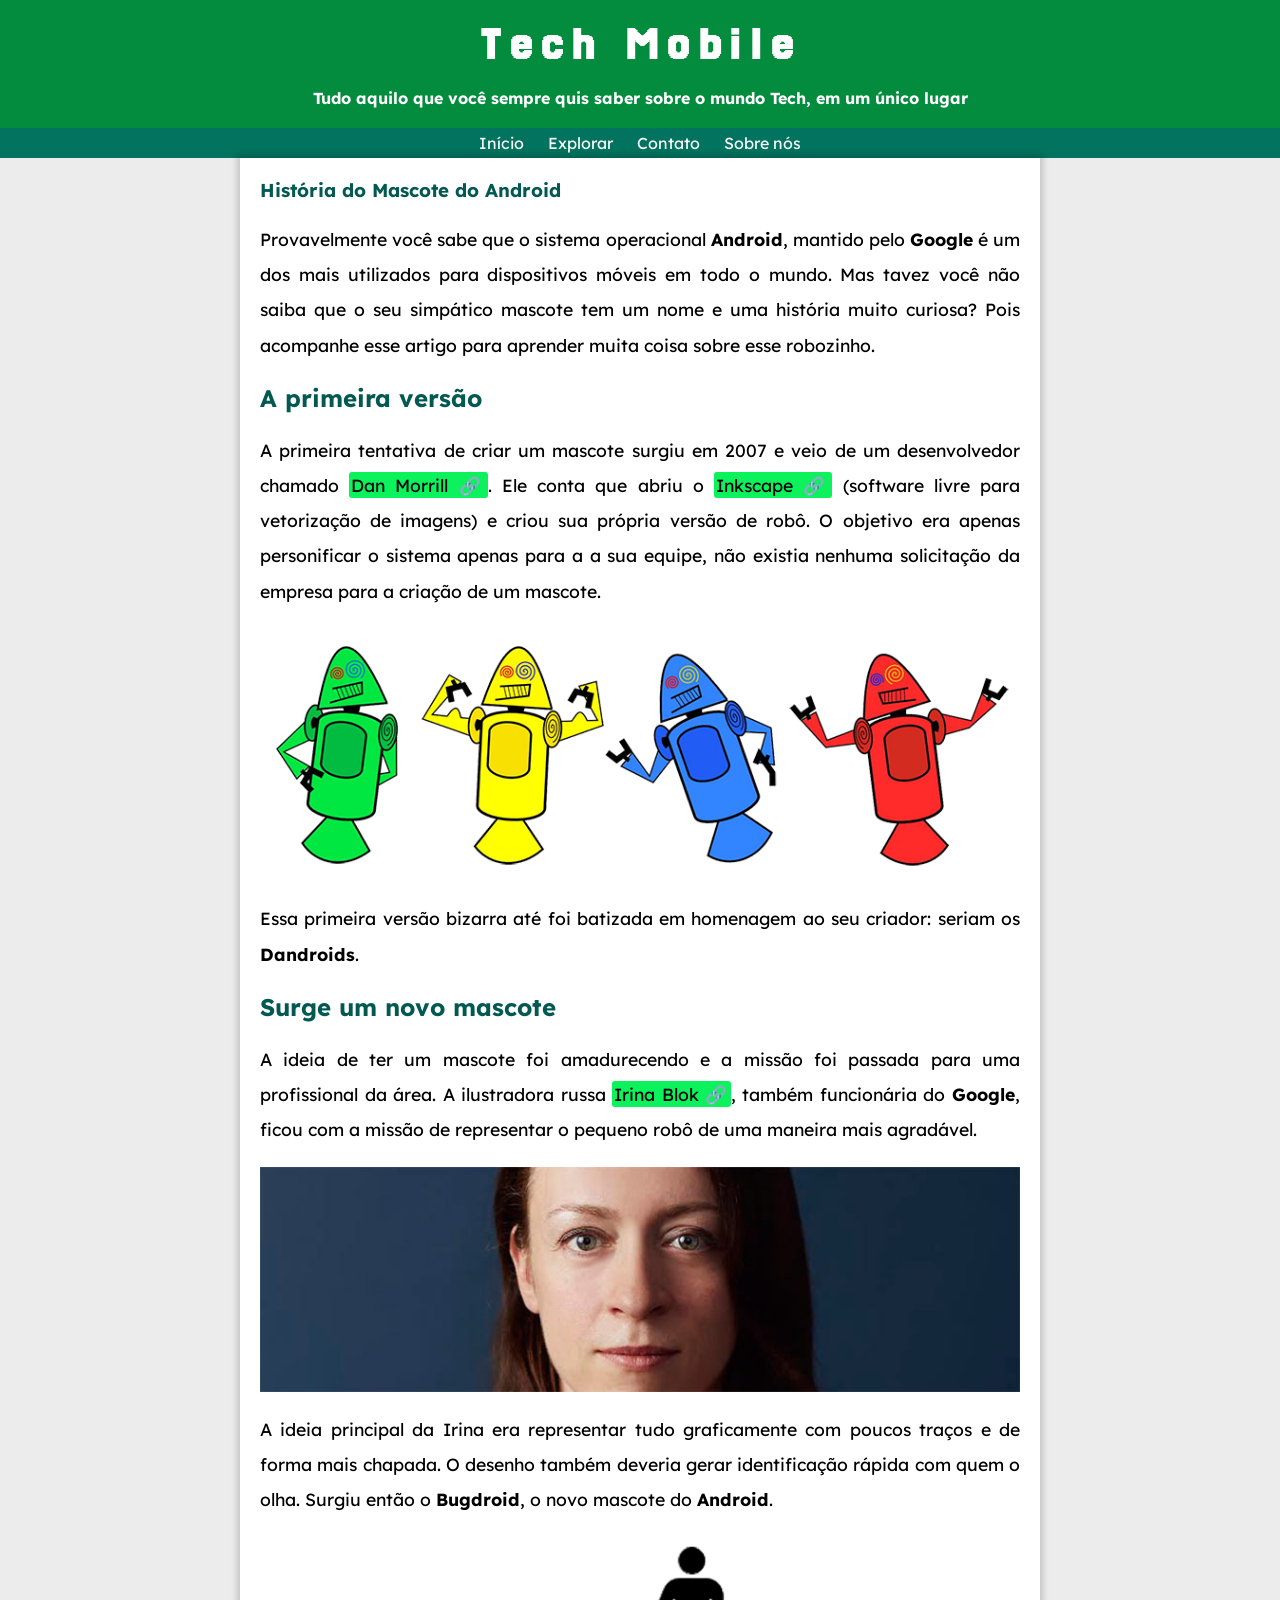
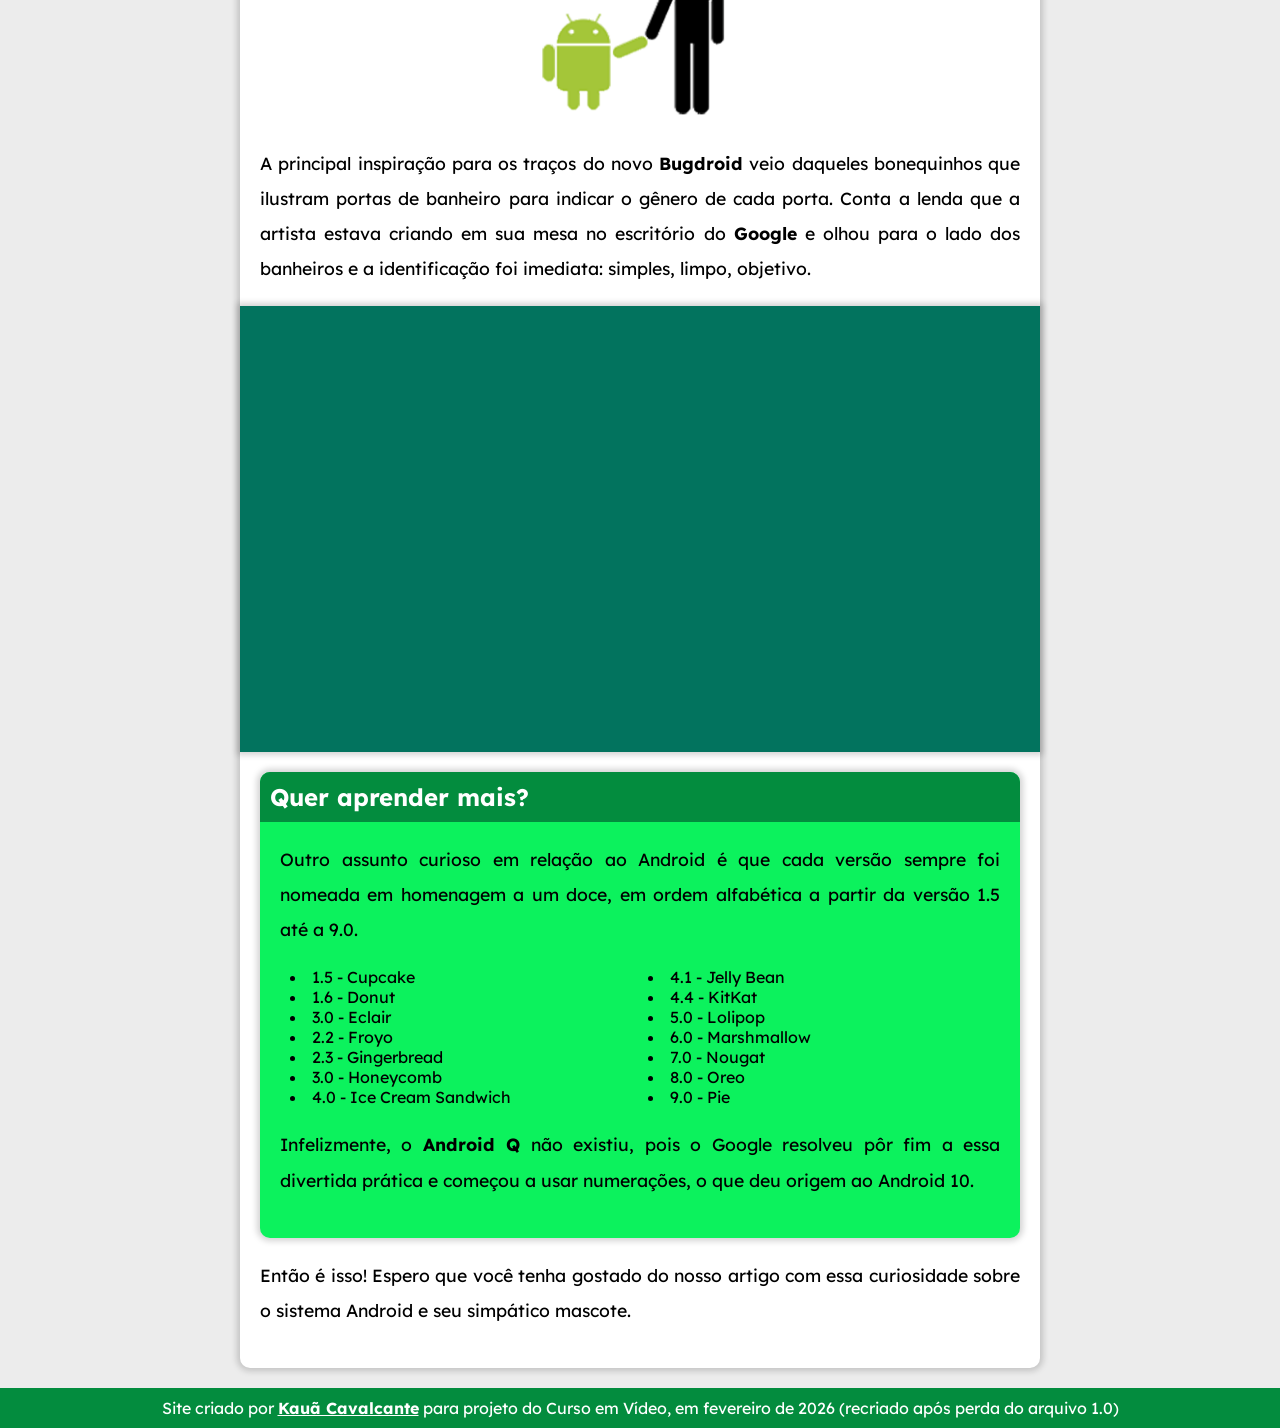
<file: projeto-android/index.html>
<!DOCTYPE html>
<html lang="pt-br">
<head>
    <meta charset="UTF-8">
    <meta name="viewport" content="width=device-width, initial-scale=1.0">
    <title>História do mascote do Android - Tech Mobile</title>
    <link rel="stylesheet" href="https://fonts.googleapis.com/css2?family=Material+Symbols+Outlined:opsz,wght,FILL,GRAD@20..48,100..700,0..1,-50..200&icon_names=menu"/>
    <link rel="shortcut icon" href="imagens/favicon.ico" type="image/x-icon">
    <link rel="stylesheet" href="estilo/estilo-padrao.css">
</head>
<body onresize="reajuste()">
    <header>
        <div>
            <h1>Tech Mobile</h1>
            <h2>Tudo aquilo que você sempre quis saber sobre o mundo Tech, em um único lugar</h2>
        </div>
        <span id="menu-icon" class="material-symbols-outlined" onclick="clickMenu()">menu</span>
        <nav id="menu">
            <a href="#">Início</a>
            <a href="#">Explorar</a>
            <a href="#">Contato</a>
            <a href="#">Sobre nós</a>
        </nav>
    </header>
    <main>
        <article>
            <section>
                <h1>História do Mascote do Android</h1>
                <p>Provavelmente você sabe que o sistema operacional <strong>Android</strong>, mantido pelo <strong>Google</strong> é um dos mais utilizados para dispositivos móveis em todo o mundo. Mas tavez você não saiba que o seu simpático mascote tem um nome e uma história muito curiosa? Pois acompanhe esse artigo para aprender muita coisa sobre esse robozinho.</p>
                <h2>A primeira versão</h2>
                <p>A primeira tentativa de criar um mascote surgiu em 2007 e veio de um desenvolvedor chamado <a href="https://androidcommunity.com/dan-morrill-shows-us-the-android-mascot-that-almost-was-20130103/" class="link-externo" target="_blank">Dan Morrill</a>. Ele conta que abriu o <a href="https://inkscape.org/" class="link-externo" target="_blank">Inkscape</a> (software livre para vetorização de imagens) e criou sua própria versão de robô. O objetivo era apenas personificar o sistema apenas para a a sua equipe, não existia nenhuma solicitação da empresa para a criação de um mascote.</p>
                <picture>
                    <source media="(max-width: 500px)" srcset="imagens/dan-droids-pq.png">
                    <img src="imagens/dan-droids.png" alt="Primeira versão do mascote do Android" class="img-grande">
                </picture>
                <p>Essa primeira versão bizarra até foi batizada em homenagem ao seu criador: seriam os <strong>Dandroids</strong>.</p>
                <h2>Surge um novo mascote</h2>
                <p>A ideia de ter um mascote foi amadurecendo e a missão foi passada para uma profissional da área. A ilustradora russa <a href="https://www.irinablok.com/" class="link-externo" target="_blank">Irina Blok</a>, também funcionária do <strong>Google</strong>, ficou com a missão de representar o pequeno robô de uma maneira mais agradável.</p>
                <picture>
                    <source media="(max-width: 600px)" srcset="imagens/irina-blok-pq.jpg">
                    <img src="imagens/irina-blok.jpg" alt="Foto de Irina Blok" class="img-grande">
                </picture>
                <p>A ideia principal da Irina era representar tudo graficamente com poucos traços e de forma mais chapada. O desenho também deveria gerar identificação rápida com quem o olha. Surgiu então o <strong>Bugdroid</strong>, o novo mascote do <strong>Android</strong>.</p>
                <img src="imagens/bugdroid.png" alt="Versão escolhida e definitiva do Android" class="bugdroid">
                <p>A principal inspiração para os traços do novo <strong>Bugdroid</strong> veio daqueles bonequinhos que ilustram portas de banheiro para indicar o gênero de cada porta. Conta a lenda que a artista estava criando em sua mesa no escritório do <strong>Google</strong> e olhou para o lado dos banheiros e a identificação foi imediata: simples, limpo, objetivo.</p>
            </section>
            <section id="video-section">
                <iframe width="560" height="315" src="https://www.youtube.com/embed/l2UDgpLz20M?si=YJWpUDnq-0zsAyDn" title="YouTube video player" frameborder="0" allow="accelerometer; autoplay; clipboard-write; encrypted-media; gyroscope; picture-in-picture; web-share" referrerpolicy="strict-origin-when-cross-origin" allowfullscreen></iframe>    
            </section>
            <aside id="extra">
                <h2>Quer aprender mais? </h2>
                <p>Outro assunto curioso em relação ao Android é que cada versão sempre foi nomeada em homenagem a um doce, em ordem alfabética a partir da versão 1.5 até a 9.0.</p>
                <ul>
                    <li>1.5 - Cupcake</li>
                    <li>1.6 - Donut</li>
                    <li>3.0 - Eclair</li>
                    <li>2.2 - Froyo</li>
                    <li>2.3 - Gingerbread</li>
                    <li>3.0 - Honeycomb</li>
                    <li>4.0 - Ice Cream Sandwich</li>
                    <li>4.1 - Jelly Bean</li>
                    <li>4.4 - KitKat</li>
                    <li>5.0 - Lolipop</li>
                    <li>6.0 - Marshmallow</li>
                    <li>7.0 - Nougat</li>
                    <li>8.0 - Oreo</li>
                    <li>9.0 - Pie</li>
                </ul>
                <p>Infelizmente, o <strong>Android Q</strong> não existiu, pois o Google resolveu pôr fim a essa divertida prática e começou a usar numerações, o que deu origem ao Android 10.</p>
            </aside>
            <section>
                <p>Então é isso! Espero que você tenha gostado do nosso artigo com essa curiosidade sobre o sistema Android e seu simpático mascote.</p>
            </section>
        </article>
    </main>
    <footer>
        <p>Site criado por <a href="https://github.com/kauamc*" target="_blank">Kauã Cavalcante</a> para projeto do Curso em Vídeo, em fevereiro de 2026 (recriado após perda do arquivo 1.0)</p>
        <!-- reajustar link depois (android e cordel) -->
    </footer>
    <script src="scripts/script.js"></script>
</body>
</html>
</file>
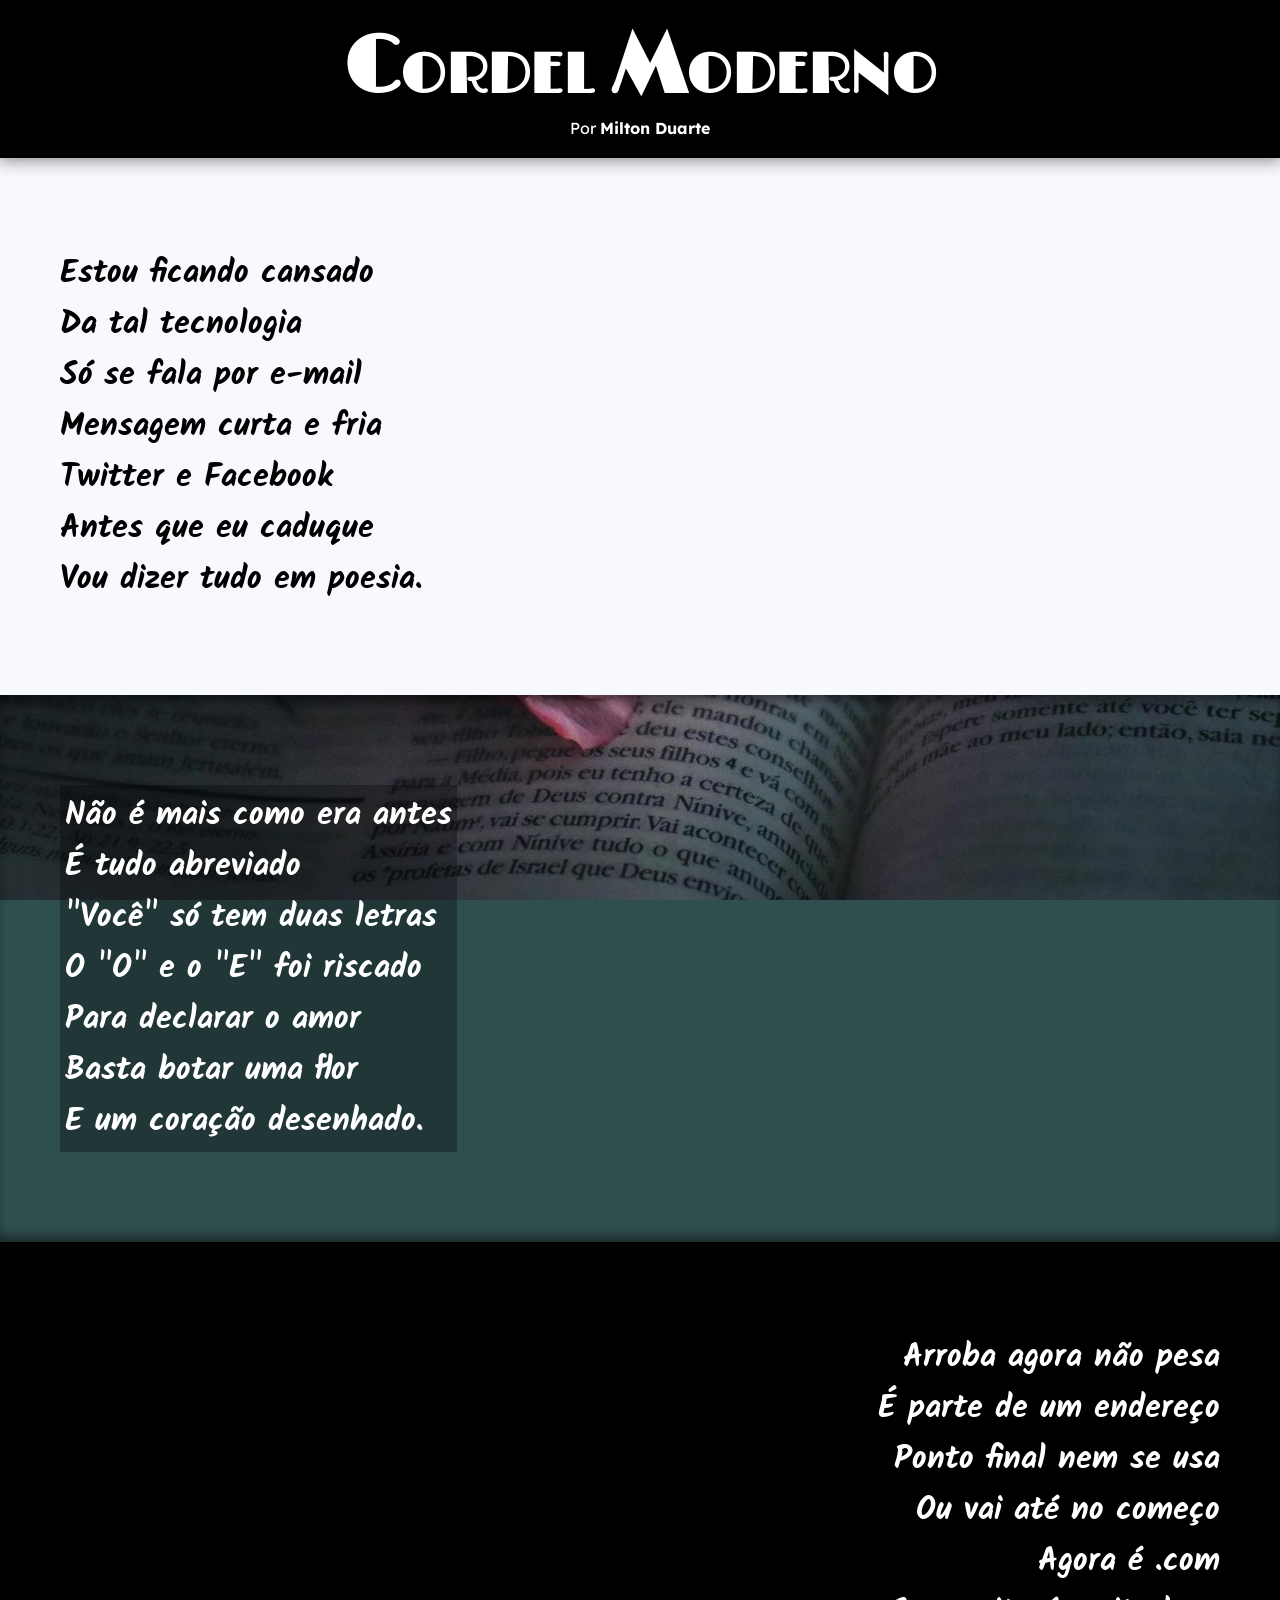
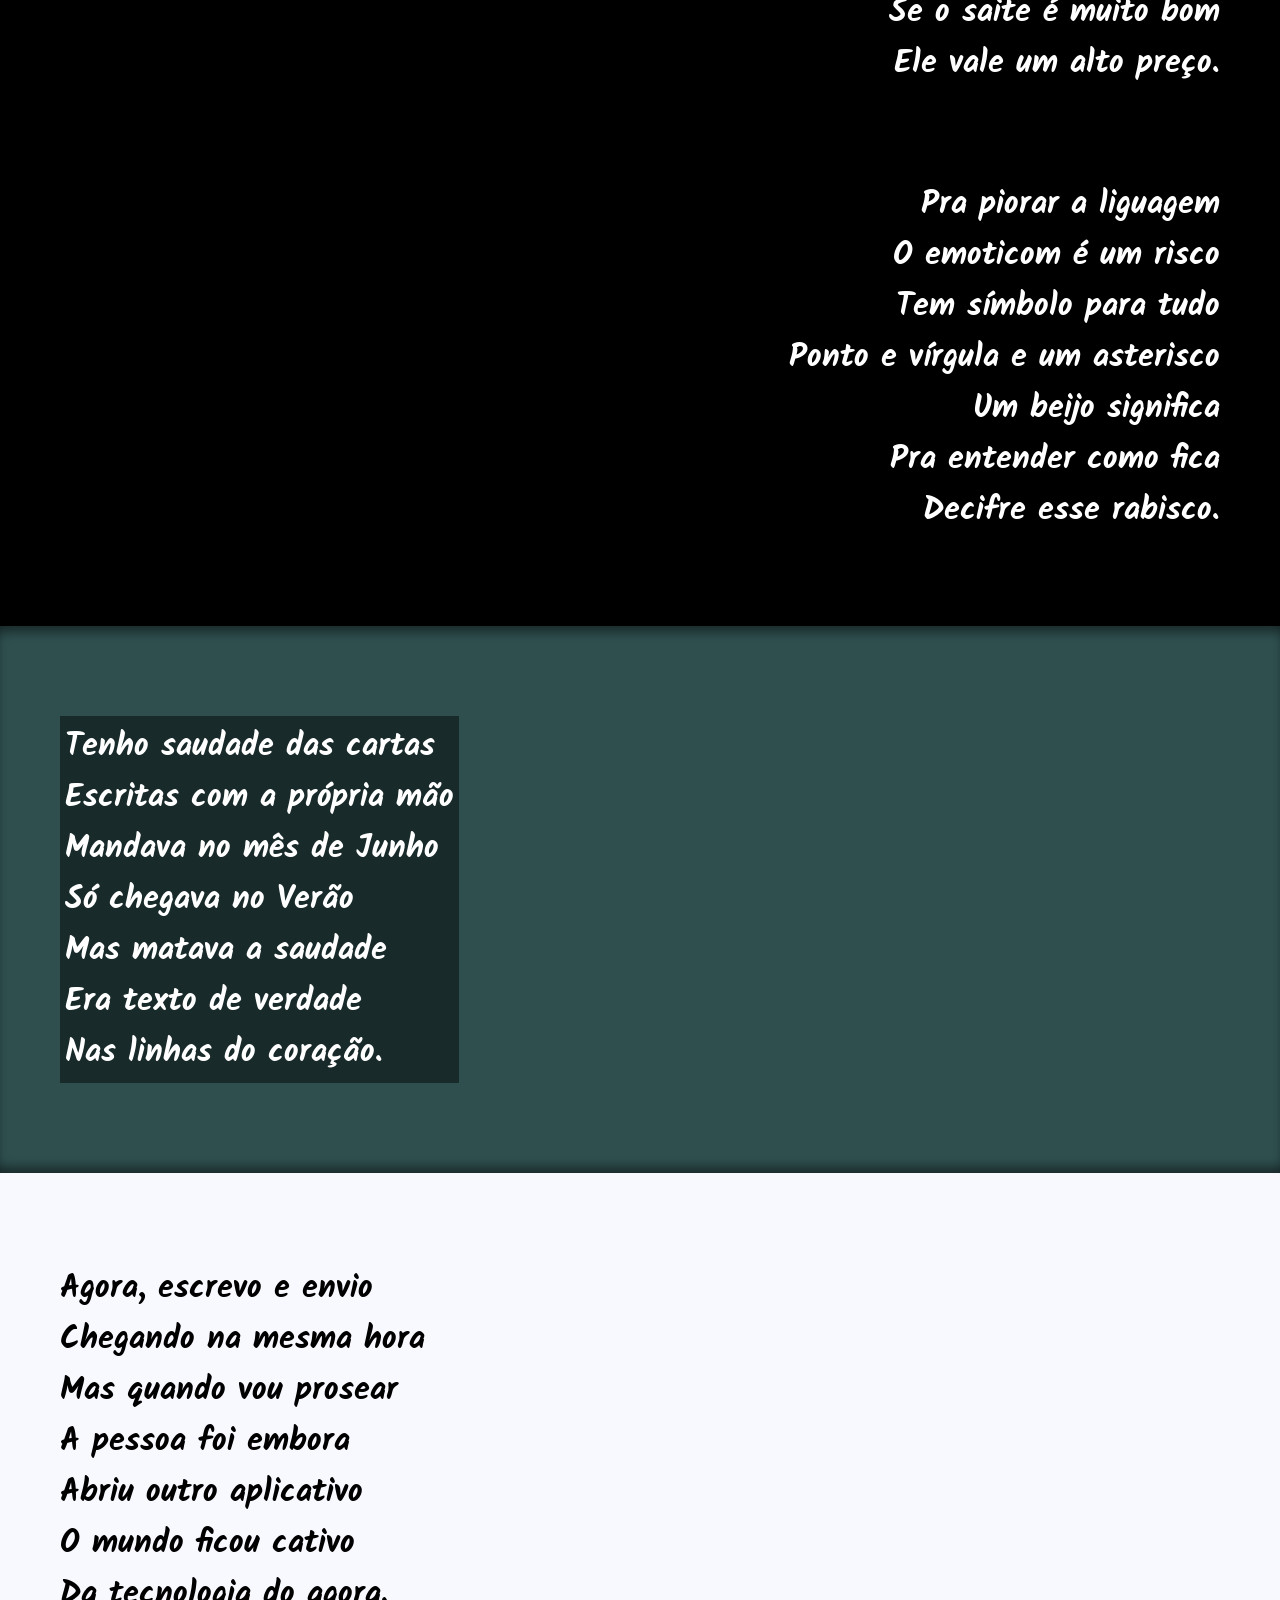
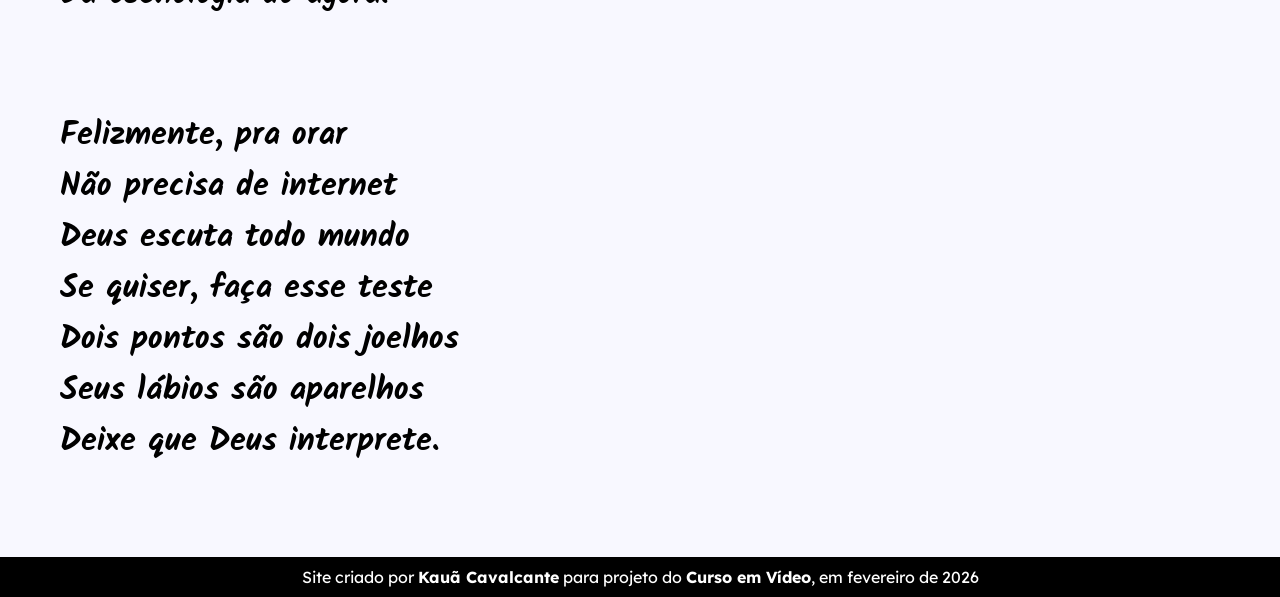
<file: projeto-cordel/index.html>
<!DOCTYPE html>
<html lang="pt-br">
<head>
    <meta charset="UTF-8">
    <meta name="viewport" content="width=device-width, initial-scale=1.0">
    <title>Tecnologia do agora - Cordel Moderno</title>
    <link rel="stylesheet" href="estilos/style.css">
</head>
<body>
    <header>
        <h1>Cordel Moderno</h1>
        <h2>Por <a href="https://www.recantodasletras.com.br/poesias/3186743" target="_blank">Milton Duarte</a></h2>
    </header>
    <main>
        <article>
            <section class="estrofe1">
                <p>
                    Estou ficando cansado<br>
                    Da tal tecnologia<br>
                    Só se fala por e-mail<br>
                    Mensagem curta e fria<br>
                    Twitter e Facebook<br>
                    Antes que eu caduque<br>
                    Vou dizer tudo em poesia.
                </p>
            </section>
            <section class="estrofe2 estrofe-img">
                <p>
                    Não é mais como era antes<br>
                    É tudo abreviado<br>
                    "Você" só tem duas letras<br>
                    O "O" e o "E" foi riscado<br>
                    Para declarar o amor<br>
                    Basta botar uma flor<br>
                    E um coração desenhado.
                </p>
            </section>
            <section class="estrofe3">
                <p>
                    Arroba agora não pesa<br>
                    É parte de um endereço<br>
                    Ponto final nem se usa<br>
                    Ou vai até no começo<br>
                    Agora é .com<br>
                    Se o saite é muito bom<br>
                    Ele vale um alto preço.
                </p>
            </section>
            <section class="estrofe4">
                <p>
                    Pra piorar a liguagem<br>
                    O emoticom é um risco<br>
                    Tem símbolo para tudo<br>
                    Ponto e vírgula e um asterisco<br>
                    Um beijo significa<br>
                    Pra entender como fica<br>
                    Decifre esse rabisco.
                </p>
            </section>
            <section class="estrofe5 estrofe-img">
                <p>
                    Tenho saudade das cartas<br>
                    Escritas com a própria mão<br>
                    Mandava no mês de Junho<br>
                    Só chegava no Verão<br>
                    Mas matava a saudade<br>
                    Era texto de verdade<br>
                    Nas linhas do coração.
                </p>
            </section>
            <section class="estrofe6">
                <p>
                    Agora, escrevo e envio<br>
                    Chegando na mesma hora<br>
                    Mas quando vou prosear<br>
                    A pessoa foi embora<br>
                    Abriu outro aplicativo<br>
                    O mundo ficou cativo<br>
                    Da tecnologia do agora.
                </p>
            </section>
            <section class="estrofe7">
                <p>
                    Felizmente, pra orar<br>
                    Não precisa de internet<br>
                    Deus escuta todo mundo<br>
                    Se quiser, faça esse teste<br>
                    Dois pontos são dois joelhos<br>
                    Seus lábios são aparelhos<br>
                    Deixe que Deus interprete.
                </p>
            </section>
        </article>
    </main>
    <footer>
        <p>Site criado por <a href="https://github.com/kauamc*" target="_blank">Kauã Cavalcante</a> para projeto do <a href="https://www.cursoemvideo.com/" target="_blank">Curso em Vídeo</a>, em fevereiro de 2026</p>
    </footer>
</body>
</html>
</file>
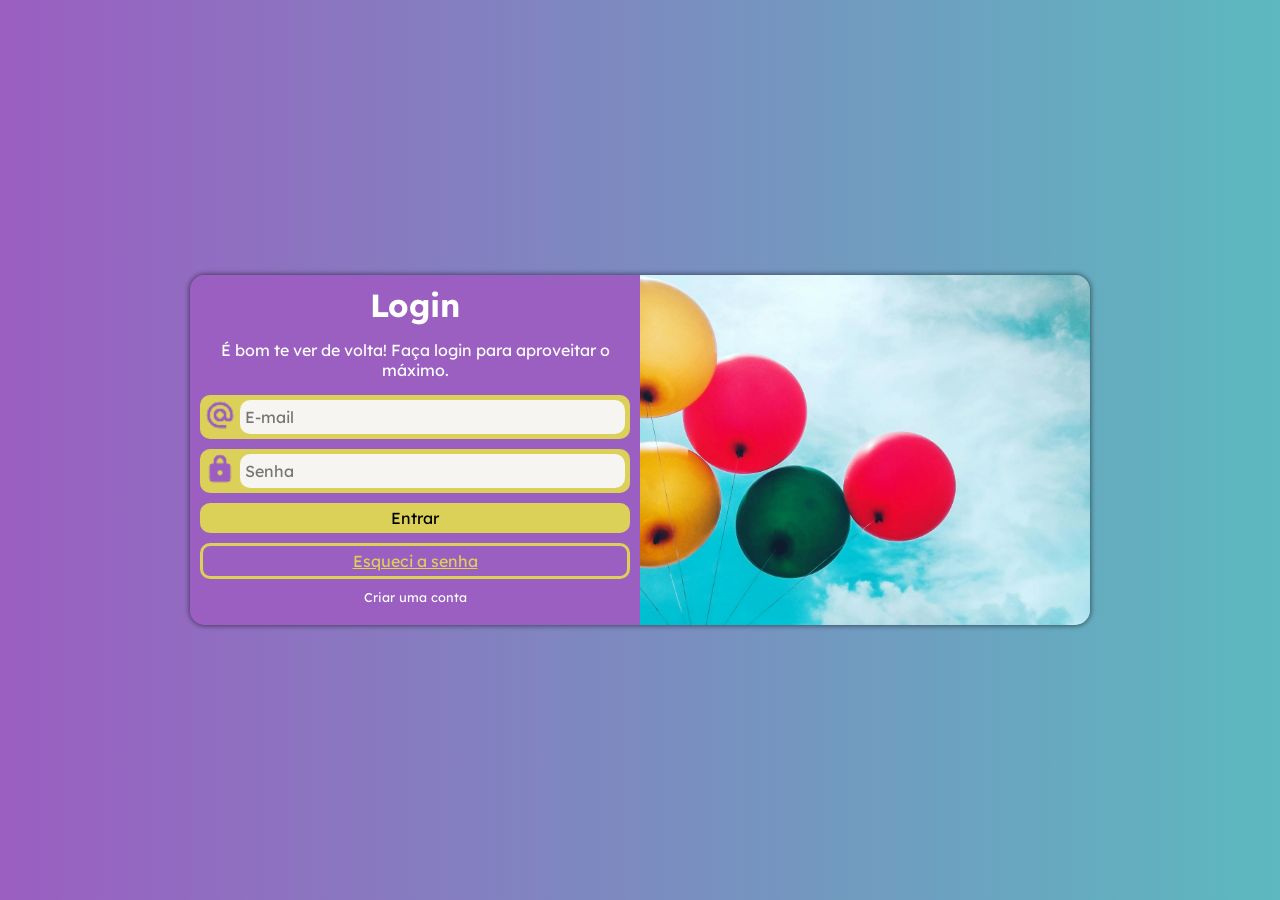
<file: projeto-login/index.html>
<!DOCTYPE html>
<html lang="pt-br">
<head>
    <meta charset="UTF-8">
    <meta name="viewport" content="width=device-width, initial-scale=1.0">
    <title>Login</title>
    <link rel="stylesheet" href="estilos/style.css">
    <link rel="stylesheet" href="estilos/mq.css">
</head>
<body>
    <section>
        <div id="img"></div>
        <div id="login">
            <h1>Login</h1>
            <p>É bom te ver de volta! Faça login para aproveitar o máximo.</p>
            <form action="login.php" method="post" autocomplete="on">
                <div class="input-per">
                    <label for="email"><img src="imagens/email.png" alt=""></label>
                    <input type="email" name="email" id="email" placeholder="E-mail" required>
                </div>
                <div class="input-per">
                    <label for="senha"><img src="imagens/senha.png" alt=""></label>
                    <input type="password" name="senha" id="senha" placeholder="Senha" required>
                </div>
                <div class="botao">
                    <input id="enviar-btn" type="submit" value="Entrar">
                </div>
                <div class="botao">
                    <a href="#" id="rec-senha">Esqueci a senha</a>
                </div>
                <div class="cadastrar-opt">
                    <a href="#">Criar uma conta</a>
                </div>
            </form>
        </div>
    </section>
</body>
</html>
</file>
<file: projeto-android/estilo/estilo-padrao.css>
@charset "UTF-8";
@import url('https://fonts.googleapis.com/css2?family=Lexend:wght@100..900&display=swap');
@import url('https://fonts.googleapis.com/css2?family=Jersey+25&family=Lexend:wght@100..900&display=swap');

* {
    padding: 0;
    margin: 0;
    box-sizing: border-box;
}

:root {
    --tom-azul: rgb(3, 65, 89);
    --tom-verde-1: rgb(2, 89, 81);
    --tom-verde-2: rgb(2, 115, 94);
    --tom-verde-3: rgb(3, 140, 62);
    --tom-verde-4: rgb(12, 242, 93);

    --fundo: #ececec;
    --fundo-header: var(--tom-verde-3);
    --fundo-footer: var(--tom-verde-3);
    --fundo-extra: var(--tom-verde-4);

    --h1-h2-cor: var(--tom-verde-1)
}

body {
    font-family: "Lexend", Arial, Helvetica, sans-serif;
    background-color: var(--fundo);
}

/* Header */

header > div {
    background-color: var(--fundo-header);
    color: white;
    padding: 20px;
    text-align: center;
}

header h1 {
    font-family: "Jersey 25", Impact, Haettenschweiler, 'Arial Narrow Bold', sans-serif;
    font-size: 3em;
    letter-spacing: 0.2em;
}

header > div > h2 {
    font-size: 1em;
    margin-top: 20px;
}

nav {
    display: block;
    background-color: var(--tom-verde-2);
    padding: 5px;
    text-align: center;
}

    #menu-icon {
        display: none;
        background-color: var(--tom-verde-2);
        color: white;
        padding: 5px;
    }

    #menu-icon:hover {
        cursor: pointer;
        background-color: var(--tom-verde-1);
    }

    #menu-icon:active {
        background-color: var(--tom-verde-1);
    }

    nav > a {   
        color: white;
        text-decoration: none;
        padding: 5px 10px;
        transition-duration: 0.3s;
    }

    nav a:visited {
        color: white;
    }

    nav > a:hover {
        background-color: var(--tom-verde-1);
    }

    @media (max-width: 360px){
        nav#menu {
            display: none;
        }
        nav#menu a {
            display: block;
        }
        #menu-icon {
            display: block;
        }
    }

/*main {
    
}*/

    main > article {
        background-color: white;
        max-width: 800px;
        padding: 20px;
        margin: auto;
        border-radius: 0 0 10px 10px;
        box-shadow: 0 0 6px 3px rgba(0, 0, 0, 0.175);
    }

    main h1 {
        color: var(--h1-h2-cor);
    }

    main h2 {
        color: var(--h1-h2-cor);
    }

    main p {
        line-height: 2em;
        text-align: justify;
        margin: 20px 0;
        font-size: 1.1em;
    }

    @media (max-width: 800px) {
        main > article {
            border-radius: 0 0 0 0;
        }
    }

a.link-externo {
    background-color: var(--tom-verde-4);
    color: black;
    text-decoration: none;
    padding: 2px;
    border-radius: 3px;
    transition-duration: 0.3s;
}

    a.link-externo:hover {
        background-color: var(--tom-verde-3);
        color: white;
    }

    a.link-externo:visited {
        color: black;
    }

    a.link-externo::after {
        content: '\00A0\1F517';
    }

img {
    display: block;
    margin: auto;
}

    img.img-grande {
        width: 100%;
        display: block;
        margin: auto;
    }

    img.bugdroid {
        width: 100%;
        max-width: 290px;
    }


#video-section {
    background-color: var(--tom-verde-2);
    margin: 0 -20px 0 -20px;
    padding: 20px;
    position: relative;
    padding-bottom: 56%;
    box-shadow: 0 0 6px 3px rgba(0, 0, 0, 0.175);
}

#video-section > iframe {
    position: absolute;
    top: 5%;
    left: 5%;
    width: 90%;
    height: 90%;
}

aside#extra {
    background-color: var(--fundo-extra);
    margin-top: 20px;
    padding: 20px;
    border-radius: 10px 10px;
    box-shadow: 0 0 6px 3px rgba(0, 0, 0, 0.175);
}

    #extra > h2 {
        background-color: var(--tom-verde-3);
        color: white;
        margin: -20px -20px 0 -20px;
        padding: 10px;
        border-radius: 10px 10px 0 0;
    }

    #extra > ul {
        list-style-position: inside;
        columns: 2;
        margin: 10px;
    }

    @media (max-width: 600px) {
        #extra > ul {
            columns: 1;
        }
    }

footer {
    background-color: var(--fundo-footer);
    text-align: center;
    color: white;
    padding: 10px;
    margin-top: 20px;
}

footer a {
    color: white;
    font-weight: bold;
}
</file>
<file: projeto-cordel/estilos/style.css>
@charset "UTF-8";
@import url('https://fonts.googleapis.com/css2?family=Kalam:wght@300;400;700&family=Lexend:wght@100..900&family=Limelight&display=swap');

:root {
    --fonte-geral: 'Lexend', Verdana, Geneva, Tahoma, sans-serif;
    --fonte-titulo: 'Limelight', 'Lexend', Verdana, Geneva, Tahoma, sans-serif;
    --fonte-cordel: 'Kalam', cursive;
    --fundo: ghostwhite;
}

* {
    margin: 0;
    padding: 0;
    box-sizing: border-box;
}

body {
    font-family: var(--fonte-geral);
    background-color: var(--fundo);
}

header {
    background-color: black;
    color: white;
    text-align: center;
    padding: 20px;
    box-shadow: 0px 0px 16px 2px #0000007b;
}

header h1 {
    font-family: var(--fonte-titulo);
    font-size: 5em;
    font-variant: small-caps;
}

header h2 {
    font-size: 1em;
    font-family: 'Lexend', Arial, Helvetica, sans-serif;
    font-weight: normal;
}

header h2 > a {
    color: white;
    text-decoration: none;
    font-weight: bold;
}

header h2 > a:hover, footer a:hover {
    text-decoration: underline;
}

header h2 > a:visited, footer a:visited {
    color: white;
}

article > section {
    padding: 10vh 0;
}

article > section > p {
    font-family: var(--fonte-cordel);
    font-size: 2em;
    font-weight: bolder;
    margin: 0 60px;
    font-size: 2em;
    display: inline-block;
}

section.estrofe-img {
    background-color: darkslategrey;
    background-attachment: fixed;
    background-repeat: no-repeat;
    background-size: cover;
    box-shadow: inset 0px 12px 12px -6px #0000007b, inset 0px -12px 12px -6px #0000007b;
    color: white;
}

section.estrofe2 {
    background-image: url(../imagens/flor-e2.jpg);
    background-position: center center;
}

section.estrofe2 > p {
    background-color: rgba(0, 0, 0, 0.300);
    padding: 5px;
}

section.estrofe3 {
    background-color: black;
    color: white;
    text-align: right;
    padding: 10vh 0 0 0;
}

section.estrofe4 {
    background-color: black;
    color: white;
    text-align: right;
}

section.estrofe5 {
    background-image: url(../imagens/carta-e5.jpg);
    background-position: center center;
}

section.estrofe5 > p {
    background-color: rgba(0, 0, 0, 0.467);
    padding: 5px;
}

section.estrofe6 {
    padding: 10vh 0 0 0;
}

footer {
    background-color: black;
    color: white;
    text-align: center;
    padding: 10px;
}

footer a {
    text-decoration: none;
    color: white;
    font-weight: bold;
}

@media (max-width: 570px){
    article > section > p {
        font-size: 1.5em;
        margin: 0 20px;
    }
    header h1 {
        font-size: 4em;
    }
}

@media (max-width: 370px){
    article > section > p {
        font-size: 1.2em;
        margin: 0 20px;
    }
}
</file>
<file: projeto-login/estilos/style.css>
@charset "UTF-8";
@import url('https://fonts.googleapis.com/css2?family=Lexend:wght@100..900&display=swap');

* {
    margin: 0;
    padding: 0;
    box-sizing: border-box;

    font-family: 'Lexend', Verdana, Geneva, Tahoma, sans-serif;
    font-size: 1em;
}

:root {
    --rosa: #9b5ec1;
    --amarelo: #dcd158;
}

body {
    width: 100vw;
    height: 100vh;
    display: grid;
    place-items: center;
    background-color: var(--amarelo);
}

section {
    border-radius: 15px;
    box-shadow: 0px 0px 5px 1px rgba(0, 0, 0, 0.486);
}

#img, #login {
    display: block;
    margin: auto;
}

#img {
    background-color: aquamarine;
    background-image: url(../imagens/img-login.jpg);
    background-position: left center;
    background-repeat: no-repeat;
    background-size: cover;
    width: 300px;
    height: 300px;
    border-radius: 15px 15px 0 0;
}

#login {
    background-color: var(--rosa);
    width: 300px;
    border-radius: 0 0 15px 15px;
    padding: 10px;

    height: 350px;
    transition: width 0.5s, height 0.5s;
    transition-timing-function: ease;
}

#login h1 {
    text-align: center;
    padding: 0 0 15px 0;
    font-size: 2em;
    color: white;
}

#login p {
    padding: 0 0 15px 0;
    color: white;
    text-align: center;
}

form > div {
    width: 100%;
    display: flex;
    margin-bottom: 10px;
}

div.input-per {
    background-color: var(--amarelo);
    padding: 5px;
    border-radius: 10px;
}

label > img {
    width: 30px;
    margin-right: 5px;
}

div > #email, div > #senha, .botao > input, #rec-senha {
    width: 100%;
    padding: 5px;
    border-radius: 10px;
    border: none;
}

div > #email, div > #senha {
    background-color: #f6f5f1;
}

#enviar-btn, #rec-senha:hover {
    cursor: pointer;
}

#enviar-btn {
    background-color: var(--amarelo);
}

#enviar-btn:hover {
    background-color: #c2b84a;
}

#rec-senha {
    border: 3px solid var(--amarelo);
    background-color: transparent;
    color: var(--amarelo);
    text-align: center;
}

#rec-senha:hover {
    background-color: var(--amarelo);
    color: black;
}

.cadastrar-opt {
    justify-content: center;
}

.cadastrar-opt > a {
    text-decoration: none;
    font-size: 0.8em;
    color: white;
}

.cadastrar-opt > a:hover {
    text-decoration: underline;
}
</file>
<file: projeto-login/estilos/mq.css>
@charset "UTF-8";

/* 
Tablet: 641px–1024px
Desktop/TV: 1025px+
*/

@media screen and (min-width: 641px) and (max-width: 1024px){
    body {
        background-image: linear-gradient(to right, #367ab7, var(--rosa));
    }
    section {
        display: flex;
    }
    #img {
        height: 350px;
        width: 200px;
        border-radius: 15px 0 0 15px;
        background-image: url(../imagens/img-login-2.jpg);
        background-position: center center;
    }
    #login {
        border-radius: 0 15px 15px 0;
    }
}

@media screen and (min-width: 1025px){
    body {
        background-image: linear-gradient(to right, var(--rosa), #5cb9bf);
    }
    section {
        display: flex;
        flex-direction: row-reverse;
    }
    #img {
        height: 350px;
        width: 450px;
        border-radius: 0 15px 15px 0;
    }
    #login {
        border-radius: 15px 0 0 15px;
        width: 450px;
    }
}
</file>
